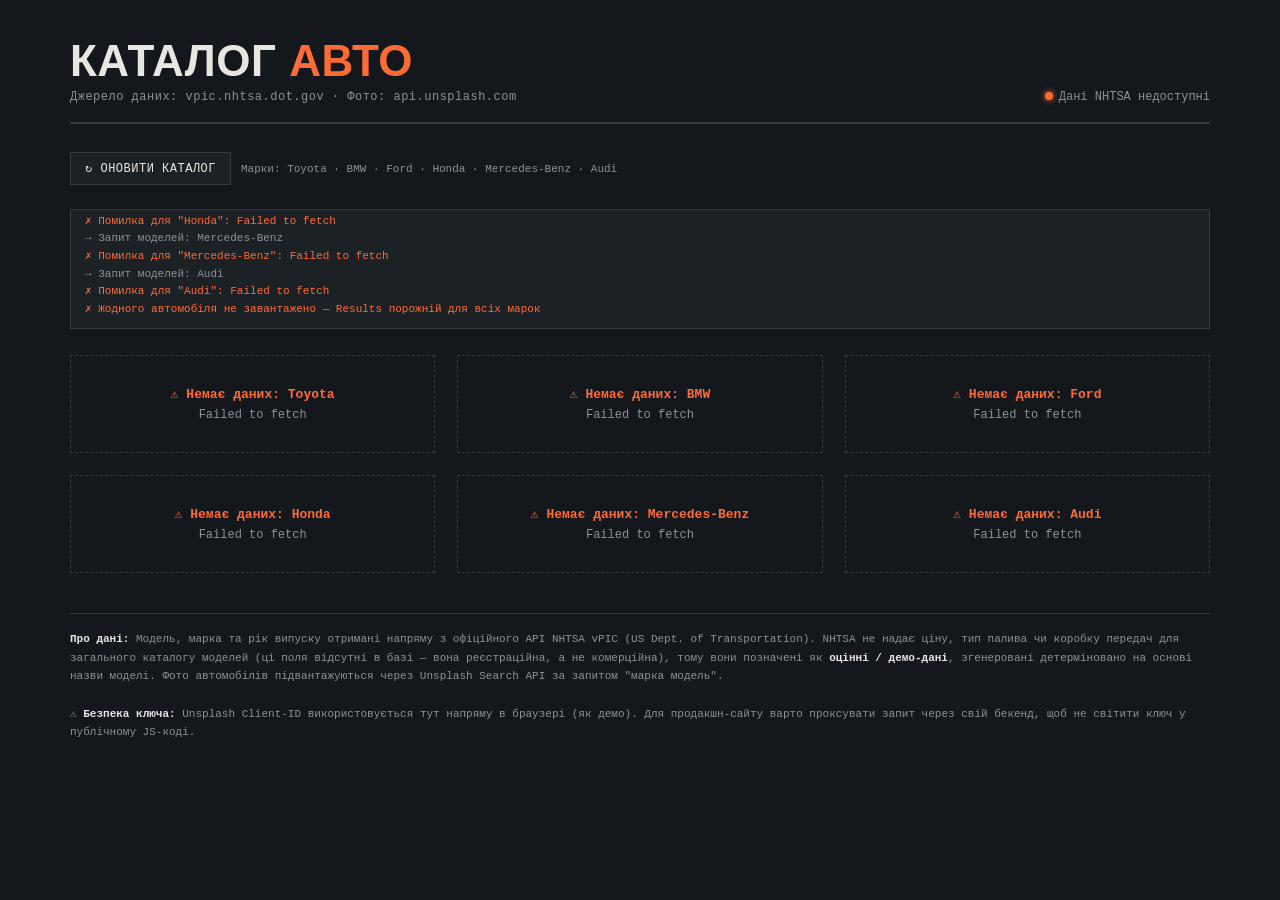
<file: car catalog.html>
<!doctype html>
<html lang="uk">
<head>
<meta charset="UTF-8" />
<meta name="viewport" content="width=device-width, initial-scale=1.0" />
<title>Каталог Авто · NHTSA vPIC</title>
<style>
  :root{
    --bg: #14181C;
    --panel: #1C2126;
    --panel-2: #20262C;
    --line: #333B42;
    --text: #E8E6E1;
    --text-dim: #8B9299;
    --accent: #FF6B35;
    --accent-dim: #C9502A;
    --ok: #4CAF7D;
    --mono: 'JetBrains Mono', 'Courier New', monospace;
    --disp: 'Oswald', sans-serif;
    --body: 'Inter', sans-serif;
  }
  @font-face{ font-family:'Oswald'; src: local('Oswald'); }
  * { box-sizing:border-box; margin:0; padding:0; }
  html,body{
    background: var(--bg);
    color: var(--text);
    font-family: var(--body);
    min-height:100vh;
  }
  a{ color:inherit; }

  .wrap{ max-width:1180px; margin:0 auto; padding:36px 20px 80px; }

  header.top{
    display:flex; align-items:flex-end; justify-content:space-between;
    border-bottom:2px solid var(--line);
    padding-bottom:18px; margin-bottom:28px; flex-wrap:wrap; gap:14px;
  }
  .brand h1{
    font-family: var(--disp);
    font-weight:600;
    letter-spacing:0.5px;
    font-size: clamp(28px,4vw,44px);
    text-transform:uppercase;
  }
  .brand h1 span{ color:var(--accent); }
  .brand p{
    font-family: var(--mono);
    font-size:12px;
    color: var(--text-dim);
    margin-top:4px;
    letter-spacing:0.5px;
  }
  .status{
    font-family: var(--mono);
    font-size:12px;
    color: var(--text-dim);
    text-align:right;
    display:flex; flex-direction:column; gap:6px; align-items:flex-end;
  }
  .status .dot{
    display:inline-block; width:8px; height:8px; border-radius:50%;
    background: var(--text-dim); margin-right:6px;
  }
  .status .dot.live{ background: var(--ok); box-shadow:0 0 6px var(--ok); }
  .status .dot.err{ background: var(--accent); box-shadow:0 0 6px var(--accent); }

  .controls{
    display:flex; gap:10px; margin-bottom:24px; flex-wrap:wrap;
  }
  .controls button{
    font-family: var(--mono);
    background: var(--panel);
    border:1px solid var(--line);
    color: var(--text);
    padding:8px 14px;
    font-size:12px;
    letter-spacing:0.5px;
    cursor:pointer;
    text-transform:uppercase;
    transition: border-color .15s, color .15s;
  }
  .controls button:hover{ border-color: var(--accent); color:var(--accent); }
  .controls button:disabled{ opacity:0.4; cursor:not-allowed; }

  .log{
    font-family: var(--mono);
    font-size:11px;
    color: var(--text-dim);
    background: var(--panel);
    border:1px solid var(--line);
    padding:10px 14px;
    margin-bottom:26px;
    max-height:120px;
    overflow-y:auto;
    line-height:1.6;
  }
  .log .warn{ color: var(--accent); }
  .log .ok{ color: var(--ok); }

  .grid{
    display:grid;
    grid-template-columns: repeat(auto-fill, minmax(280px, 1fr));
    gap:22px;
  }

  /* Signature element: window-sticker / Monroney-label style card */
  .card{
    background: var(--panel);
    border:1px solid var(--line);
    position:relative;
    display:flex; flex-direction:column;
    overflow:hidden;
  }
  .card::before{
    content:"";
    position:absolute; top:0; left:0; right:0; height:4px;
    background: repeating-linear-gradient(90deg, var(--accent) 0 10px, transparent 10px 18px);
    opacity:0.9;
  }
  .card .photo{
    width:100%; aspect-ratio: 4/3;
    background: #0F1215;
    position:relative;
    overflow:hidden;
  }
  .card .photo img{
    width:100%; height:100%; object-fit:cover;
    display:block;
    filter: saturate(1.02) contrast(1.02);
  }
  .card .photo .ph-loading,
  .card .photo .ph-error{
    position:absolute; inset:0;
    display:flex; align-items:center; justify-content:center;
    font-family: var(--mono); font-size:11px; color: var(--text-dim);
    text-align:center; padding:10px;
  }
  .card .photo .badge{
    position:absolute; top:10px; right:10px;
    font-family: var(--mono); font-size:10px;
    background: rgba(20,24,28,0.85);
    border:1px solid var(--line);
    color: var(--accent);
    padding:3px 8px;
    text-transform:uppercase;
    letter-spacing:0.5px;
  }

  .card .head{
    padding:14px 16px 10px;
    border-bottom:1px dashed var(--line);
  }
  .card .head h3{
    font-family: var(--disp);
    text-transform:uppercase;
    font-size:19px;
    letter-spacing:0.3px;
  }
  .card .head .year{
    font-family: var(--mono);
    font-size:12px;
    color: var(--accent);
    margin-top:2px;
  }

  .spec{
    font-family: var(--mono);
    font-size:12.5px;
    padding:12px 16px;
    display:flex; flex-direction:column; gap:7px;
    color: var(--text-dim);
    flex:1;
  }
  .spec .row{
    display:flex; justify-content:space-between; gap:10px;
    border-bottom:1px dotted #2a3036;
    padding-bottom:6px;
  }
  .spec .row b{ color: var(--text); font-weight:500; }
  .spec .row .k{ text-transform:uppercase; letter-spacing:0.4px; }

  .price{
    margin-top:auto;
    padding:14px 16px;
    background: var(--panel-2);
    border-top:1px solid var(--line);
    display:flex; align-items:baseline; justify-content:space-between;
  }
  .price .amount{
    font-family: var(--disp);
    font-size:24px;
    color: var(--accent);
  }
  .price .note{
    font-family: var(--mono);
    font-size:9.5px;
    color: var(--text-dim);
    text-transform:uppercase;
  }

  .empty-card{
    border:1px dashed var(--line);
    padding:30px 16px;
    font-family: var(--mono);
    font-size:12px;
    color: var(--text-dim);
    text-align:center;
  }
  .empty-card b{ color: var(--accent); display:block; margin-bottom:6px; font-size:13px; }

  footer.note{
    margin-top:40px;
    font-family: var(--mono);
    font-size:11px;
    color: var(--text-dim);
    border-top:1px solid var(--line);
    padding-top:16px;
    line-height:1.7;
  }
  footer.note b{ color:var(--text); }
</style>
</head>
<body>
  <div class="wrap">
    <header class="top">
      <div class="brand">
        <h1>Каталог <span>Авто</span></h1>
        <p>Джерело даних: vpic.nhtsa.dot.gov · Фото: api.unsplash.com</p>
      </div>
      <div class="status" id="status">
        <span><span class="dot" id="statusDot"></span><span id="statusText">Ініціалізація…</span></span>
      </div>
    </header>

    <div class="controls">
      <button id="reloadBtn">↻ Оновити каталог</button>
      <span style="font-family:var(--mono); font-size:11px; color:var(--text-dim); align-self:center;">
        Марки: Toyota · BMW · Ford · Honda · Mercedes-Benz · Audi
      </span>
    </div>

    <div class="log" id="log"></div>

    <div class="grid" id="grid"></div>

    <footer class="note">
      <b>Про дані:</b> Модель, марка та рік випуску отримані напряму з офіційного API NHTSA vPIC (US Dept. of Transportation).
      NHTSA не надає ціну, тип палива чи коробку передач для загального каталогу моделей (ці поля відсутні в базі —
      вона реєстраційна, а не комерційна), тому вони позначені як <b>оцінні / демо-дані</b>, згенеровані детерміновано
      на основі назви моделі. Фото автомобілів підвантажуються через Unsplash Search API за запитом "марка модель".
      <br><br>
      ⚠️ <b>Безпека ключа:</b> Unsplash Client-ID використовується тут напряму в браузері (як демо). Для продакшн-сайту
      варто проксувати запит через свій бекенд, щоб не світити ключ у публічному JS-коді.
    </footer>
  </div>

<script>
(function(){
  const UNSPLASH_KEY = "1SuSCrVsdhZTH8i4RhsA0eaI2rLmJP6TdrLVExZEgRk";
  const MAKES = ["Toyota","BMW","Ford","Honda","Mercedes-Benz","Audi"];
  const YEAR = 2023;
  const MODELS_PER_MAKE = 2;

  const grid = document.getElementById('grid');
  const log = document.getElementById('log');
  const statusDot = document.getElementById('statusDot');
  const statusText = document.getElementById('statusText');
  const reloadBtn = document.getElementById('reloadBtn');

  function logLine(msg, cls){
    const div = document.createElement('div');
    if (cls) div.className = cls;
    div.textContent = msg;
    log.appendChild(div);
    log.scrollTop = log.scrollHeight;
  }

  function setStatus(text, mode){
    statusText.textContent = text;
    statusDot.className = 'dot' + (mode ? ' ' + mode : '');
  }

  // Deterministic pseudo-random generator seeded by string, used only
  // for the demo fields (price / fuel / transmission) that vPIC does not provide.
  function seededRandom(seed){
    let h = 0;
    for (let i = 0; i < seed.length; i++){
      h = (h << 5) - h + seed.charCodeAt(i);
      h |= 0;
    }
    return function(){
      h = (h * 9301 + 49297) % 233280;
      return h / 233280;
    };
  }

  function demoSpecs(make, model, year){
    const rnd = seededRandom(make + model + year);
    const fuels = ["Бензин", "Дизель", "Гібрид", "Електро"];
    const transmissions = ["Автомат", "Механіка", "Робот (DCT)", "Варіатор (CVT)"];
    const basePrice = 22000 + Math.floor(rnd() * 55000);
    return {
      price: basePrice,
      fuel: fuels[Math.floor(rnd() * fuels.length)],
      transmission: transmissions[Math.floor(rnd() * transmissions.length)],
      bodyType: ["Седан","Кросовер","Хетчбек","Позашляховик"][Math.floor(rnd()*4)]
    };
  }

  async function fetchModelsForMake(make){
    const url = `https://vpic.nhtsa.dot.gov/api/vehicles/GetModelsForMake/${encodeURIComponent(make)}?format=json`;
    const res = await fetch(url);
    if (!res.ok){
      throw new Error(`HTTP ${res.status} під час запиту моделей для "${make}"`);
    }
    const data = await res.json();
    if (!data.Results || data.Results.length === 0){
      throw new Error(`Порожній результат (Results) для марки "${make}" — NHTSA не повернула моделей.`);
    }
    return data.Results;
  }

  async function fetchUnsplashPhoto(query){
    const url = `https://api.unsplash.com/search/photos?query=${encodeURIComponent(query)}&per_page=1&orientation=landscape&client_id=${UNSPLASH_KEY}`;
    const res = await fetch(url);
    if (!res.ok){
      throw new Error(`Unsplash HTTP ${res.status}`);
    }
    const data = await res.json();
    if (!data.results || data.results.length === 0){
      throw new Error(`Unsplash: немає фото за запитом "${query}"`);
    }
    return {
      url: data.results[0].urls.small,
      author: data.results[0].user.name,
      link: data.results[0].links.html
    };
  }

  function renderErrorCard(title, message){
    const el = document.createElement('div');
    el.className = 'empty-card';
    el.innerHTML = `<b>⚠ ${title}</b>${message}`;
    grid.appendChild(el);
  }

  function renderCarCard(car){
    const el = document.createElement('div');
    el.className = 'card';

    const photoHtml = car.photoState === 'loading'
      ? `<div class="ph-loading">завантаження фото…</div>`
      : car.photoState === 'error'
        ? `<div class="ph-error">фото недоступне<br>${car.photoError || ''}</div>`
        : `<img src="${car.photo.url}" alt="${car.make} ${car.model}" loading="lazy">`;

    el.innerHTML = `
      <div class="photo" data-key="${car.key}">
        ${photoHtml}
        <span class="badge">vPIC · NHTSA</span>
      </div>
      <div class="head">
        <h3>${car.make} ${car.model}</h3>
        <div class="year">Рік випуску: ${car.year}</div>
      </div>
      <div class="spec">
        <div class="row"><span class="k">Кузов</span><b>${car.specs.bodyType}</b></div>
        <div class="row"><span class="k">Паливо</span><b>${car.specs.fuel}</b></div>
        <div class="row"><span class="k">Коробка передач</span><b>${car.specs.transmission}</b></div>
        <div class="row"><span class="k">Model ID (vPIC)</span><b>#${car.modelId}</b></div>
      </div>
      <div class="price">
        <div>
          <div class="amount">$${car.specs.price.toLocaleString('en-US')}</div>
        </div>
        <div class="note">оцінна ціна · демо</div>
      </div>
    `;
    grid.appendChild(el);
    return el;
  }

  async function loadCatalog(){
    reloadBtn.disabled = true;
    grid.innerHTML = '';
    log.innerHTML = '';
    setStatus('Отримання даних із NHTSA vPIC…');
    logLine('→ Старт синхронізації каталогу');

    let allCars = [];

    for (const make of MAKES){
      try {
        logLine(`→ Запит моделей: ${make}`);
        const models = await fetchModelsForMake(make);
        const picked = models.slice(0, MODELS_PER_MAKE);
        picked.forEach(m => {
          allCars.push({
            key: `${make}-${m.Model_ID}`,
            make,
            model: m.Model_Name,
            modelId: m.Model_ID,
            year: YEAR,
            specs: demoSpecs(make, m.Model_Name, YEAR),
            photoState: 'loading'
          });
        });
        logLine(`  ✓ Отримано ${models.length} моделей, взято ${picked.length}`, 'ok');
      } catch (err){
        logLine(`  ✗ Помилка для "${make}": ${err.message}`, 'warn');
        renderErrorCard(`Немає даних: ${make}`, err.message);
      }
    }

    if (allCars.length === 0){
      setStatus('Дані NHTSA недоступні', 'err');
      logLine('✗ Жодного автомобіля не завантажено — Results порожній для всіх марок', 'warn');
      reloadBtn.disabled = false;
      return;
    }

    // render cards first (with loading photo state), then fill photos in
    allCars.forEach(car => renderCarCard(car));
    setStatus(`Завантажено ${allCars.length} авто · синхронізація фото…`);

    // Sequential photo fetch to respect Unsplash rate limits
    for (const car of allCars){
      try {
        const photo = await fetchUnsplashPhoto(`${car.make} ${car.model}`);
        car.photo = photo;
        car.photoState = 'done';
        logLine(`  ✓ Фото знайдено: ${car.make} ${car.model}`, 'ok');
      } catch (err){
        car.photoState = 'error';
        car.photoError = err.message;
        logLine(`  ✗ Фото не знайдено для ${car.make} ${car.model}: ${err.message}`, 'warn');
      }
      const photoEl = document.querySelector(`.photo[data-key="${car.key}"]`);
      if (photoEl){
        photoEl.innerHTML = car.photoState === 'done'
          ? `<img src="${car.photo.url}" alt="${car.make} ${car.model}" loading="lazy"><span class="badge">vPIC · NHTSA</span>`
          : `<div class="ph-error">фото недоступне</div><span class="badge">vPIC · NHTSA</span>`;
      }
      await new Promise(r => setTimeout(r, 150));
    }

    setStatus(`Готово · ${allCars.length} авто, дані актуальні`, 'live');
    logLine('→ Синхронізація завершена', 'ok');
    reloadBtn.disabled = false;
  }

  reloadBtn.addEventListener('click', loadCatalog);
  loadCatalog();
})();
</script>
</body>
</html>
</file>
